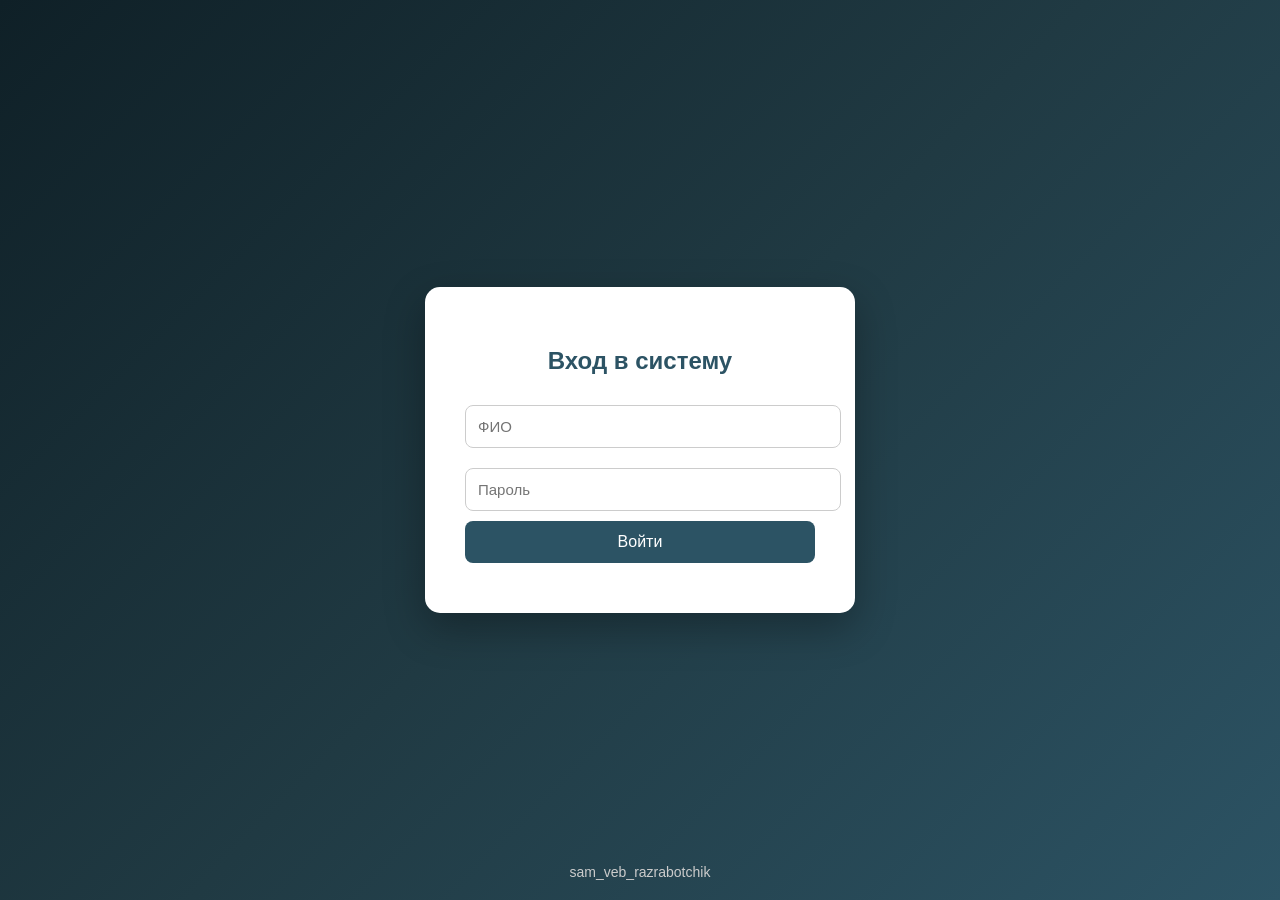
<file: index.html>
<!DOCTYPE html>
<html lang="ru">
<head>
<meta charset="UTF-8">
<meta name="viewport" content="width=device-width, initial-scale=1.0">
<title>Вход в систему</title>
<link rel="stylesheet" href="/stayl/index.css">
</head>
<body oncopy="return false" oncut="return false" oncontextmenu="return false">

<div class="card">
<h2>Вход в систему</h2>
<input id="login" placeholder="ФИО">
<input id="password" type="password" placeholder="Пароль">

<button onclick="login()">Войти</button>
<div id="error" class="error"></div>
</div>

<script src="/js/index.js"></script>

    <div class="footer">
        <span>sam_veb_razrabotchik</span>
    </div>

</body>
</html>
</file>
<file: stayl/index.css>
body{margin:0;font-family:'Segoe UI',sans-serif;background:linear-gradient(135deg,#0f2027,#203a43,#2c5364);
display:flex;justify-content:center;align-items:center;height:100vh;}
.card{background:white;padding:40px;border-radius:15px;width:350px;box-shadow:0 15px 40px rgba(0,0,0,0.3);text-align:center;
animation:fadeInUp 0.8s ease-out;}
h2{margin-bottom:20px;color:#2c5364;animation:fadeIn 1s ease-out 0.3s both;}
input{width:100%;padding:12px;margin:10px 0;border-radius:8px;border:1px solid #ccc;font-size:15px;animation:fadeIn 1s ease-out 0.5s both;}
button{width:100%;padding:12px;background:#2c5364;color:white;border:none;border-radius:8px;font-size:16px;cursor:pointer;transition:0.3s;animation:fadeIn 1s ease-out 0.7s both;}
button:hover{background:#1c3945;transform:scale(1.02);}
.error{color:red;font-size:13px;margin-top:10px;}
.footer{position:fixed;bottom:20px;text-align:center;color:#ccc;font-size:14px;}

@keyframes fadeInUp{from{opacity:0;transform:translateY(30px);}to{opacity:1;transform:translateY(0);}}
@keyframes fadeIn{from{opacity:0;}to{opacity:1;}}
</file>
<file: stayl/director.css>
body{margin:0;font-family:'Segoe UI',sans-serif;background:#f4f7fa;}
.header{background:#2c5364;color:white;padding:15px 30px;display:flex;justify-content:space-between;align-items:center;}
.container{max-width:1200px;margin:40px auto;background:white;padding:30px;border-radius:15px;box-shadow:0 10px 30px rgba(0,0,0,0.1);}
table{width:100%;border-collapse:collapse;margin-top:20px;font-size:14px;}
th,td{border:1px solid #ccc;padding:8px;text-align:center;vertical-align:top;}
th{background:#2c5364;color:white;cursor:pointer;}
th.sort-asc::after{content:" ▲";} 
th.sort-desc::after{content:" ▼";}
.correct{color:green;}
.wrong{color:red;}
.progress-bar{width:100%;height:15px;background:#e8eaf0;border-radius:8px;overflow:hidden;margin-top:3px;}
.progress-fill{height:100%;border-radius:8px;}

/* Модальное окно */
.modal{display:none;position:fixed;z-index:1000;left:0;top:0;width:100%;height:100%;background:rgba(0,0,0,0.5);}
.modal-content{background:white;margin:5% auto;padding:30px;border-radius:15px;width:80%;max-width:800px;position:relative;}
.modal-close{position:absolute;right:20px;top:15px;font-size:28px;cursor:pointer;color:#666;}
.modal-close:hover{color:#000;}
.modal h3{color:#2c5364;margin-top:0;}
.dictation-box{background:#f8f9fa;padding:20px;border-radius:10px;margin:15px 0;}
.dictation-box h4{margin:0 0 10px 0;color:#333;}
.original-text{color:#28a745;font-size:16px;line-height:1.8;}
.written-text{color:#dc3545;font-size:16px;line-height:1.8;}
.error-word{background:#ffcccc;text-decoration:underline red;font-weight:bold;padding:2px 4px;border-radius:3px;}
.correct-word{background:#ccffcc;padding:2px 4px;border-radius:3px;}
.stats-box{display:flex;gap:20px;margin-top:15px;padding:15px;background:#e9ecef;border-radius:8px;}
.stat-item{text-align:center;}
.stat-value{font-size:24px;font-weight:bold;color:#2c5364;}
.stat-label{font-size:12px;color:#666;}
input,button{padding:8px;margin:5px;border-radius:5px;border:1px solid #ccc;}
button{background:#2c5364;color:white;cursor:pointer;transition:all 0.3s ease;}
button:hover{background:#1c3945;transform:translateY(-2px);box-shadow:0 5px 15px rgba(0,0,0,0.2);}

/* Анимации */
@keyframes fadeIn{
from{opacity:0;transform:translateY(20px);}
to{opacity:1;transform:translateY(0);}
}
@keyframes slideIn{
from{opacity:0;transform:translateX(-20px);}
to{opacity:1;transform:translateX(0);}
}
@keyframes pulse{
0%,100%{transform:scale(1);}
50%{transform:scale(1.05);}
}
@keyframes glow{
0%,100%{box-shadow:0 0 5px rgba(44,83,100,0.3);}
50%{box-shadow:0 0 15px rgba(44,83,100,0.6);}
}
@keyframes rowAppear{
from{opacity:0;transform:translateX(-30px);}
to{opacity:1;transform:translateX(0);}
}

.container{animation:fadeIn 0.6s ease-out;}
table{animation:fadeIn 0.8s ease-out;}
tr{animation:rowAppear 0.4s ease-out;animation-fill-mode:both;}
tr:nth-child(1){animation-delay:0.05s;}
tr:nth-child(2){animation-delay:0.1s;}
tr:nth-child(3){animation-delay:0.15s;}
tr:nth-child(4){animation-delay:0.2s;}
tr:nth-child(5){animation-delay:0.25s;}
tr:nth-child(6){animation-delay:0.3s;}
tr:nth-child(7){animation-delay:0.35s;}
tr:nth-child(8){animation-delay:0.4s;}
.modal-content{animation:fadeIn 0.3s ease-out;}
.progress-fill{transition:width 1s ease-out;}

/* Footer */
.footer{text-align:center;padding:20px;color:#666;font-size:14px;margin-top:20px;}
</file>
<file: stayl/employee.css>
body{margin:0;font-family:'Segoe UI',sans-serif;background:#f4f7fa;}
.header{background:#2c5364;color:white;padding:15px 30px;display:flex;justify-content:space-between;align-items:center;}
.container{max-width:900px;margin:40px auto;background:white;padding:30px;border-radius:15px;box-shadow:0 10px 30px rgba(0,0,0,0.1);}
textarea{width:100%;height:200px;padding:15px;border-radius:10px;border:1px solid #ccc;font-size:16px;resize:none;margin-top:15px;}
button{padding:10px 18px;background:#2c5364;color:white;border:none;border-radius:8px;cursor:pointer;margin:5px;transition:0.3s;}
button:hover{background:#1c3945;}
.timer{font-weight:bold;color:#d9534f;}
.audio-controls{display:flex;align-items:center;gap:8px;margin-bottom:15px;}
.audio-slider{flex-grow:1;appearance:none;height:6px;border-radius:3px;background:#ccc;outline:none;transition:background 0.3s;}
.audio-slider::-webkit-slider-thumb{appearance:none;width:16px;height:16px;border-radius:50%;background:#2c5364;cursor:pointer;transition:transform 0.2s, background 0.3s;}
.audio-slider::-webkit-slider-thumb:hover{transform:scale(1.3);}
.audio-slider::-moz-range-thumb{width:16px;height:16px;border-radius:50%;background:#2c5364;cursor:pointer;transition:transform 0.2s, background 0.3s;}
.audio-time{font-size:14px;color:#333;margin-left:10px;min-width:80px;text-align:center;}
.corp-btn{background:#2c5364;color:white;border-radius:50%;width:45px;height:45px;font-size:18px;display:flex;align-items:center;justify-content:center;transition:0.3s;position:relative;}
.corp-btn:hover{background:#1c3945;transform:scale(1.1);}
.corp-btn.playing{animation:pulse 1s infinite;}
@keyframes pulse{0%{transform:scale(1);}50%{transform:scale(1.2);}100%{transform:scale(1);}}
/* Визуализация аудио */
#audioCanvas{width:100%;height:60px;background:#e8eaf0;border-radius:8px;margin-bottom:15px;}

/* Результат диктанта */
.result-box{background:#f8f9fa;padding:15px;border-radius:10px;margin:10px 0;}
.result-stats{display:flex;gap:20px;margin:15px 0;padding:15px;background:#e9ecef;border-radius:8px;}
.result-stat{text-align:center;}
.result-stat-value{font-size:24px;font-weight:bold;}
.result-stat-label{font-size:12px;color:#666;}
.result-original{color:#28a745;}
.result-written{padding:15px;background:white;border-radius:8px;line-height:1.8;}
.result-error{background:#ffcccc;text-decoration:underline red;font-weight:bold;padding:2px 4px;border-radius:3px;}
.result-correct{background:#ccffcc;padding:2px 4px;border-radius:3px;}

/* Анимации */
@keyframes fadeIn{from{opacity:0;transform:translateY(20px);}to{opacity:1;transform:translateY(0);}}
@keyframes slideIn{from{opacity:0;transform:translateX(-30px);}to{opacity:1;transform:translateX(0);}}
@keyframes pulse{0%,100%{transform:scale(1);}50%{transform:scale(1.1);}}
@keyframes bounce{0%,100%{transform:translateY(0);}50%{transform:translateY(-5px);}}
@keyframes shake{0%,100%{transform:translateX(0);}25%{transform:translateX(-5px);}75%{transform:translateX(5px);}}
@keyframes glow{0%,100%{box-shadow:0 0 5px rgba(17,153,142,0.5);}50%{box-shadow:0 0 20px rgba(17,153,142,0.8);}}

.container{animation:fadeIn 0.6s ease-out;}
#playBtn,#pauseBtn,#restartBtn{transition:all 0.3s ease;}
#playBtn:hover,#pauseBtn:hover,#restartBtn:hover{transform:scale(1.1);animation:bounce 0.5s ease;}
.playing{animation:pulse 1s infinite,glow 2s infinite;}
textarea{transition:all 0.3s ease;}
textarea:focus{border-color:#11998e;box-shadow:0 0 15px rgba(17,153,142,0.3);}
button{transition:all 0.3s ease;}
button:hover{transform:translateY(-3px);box-shadow:0 8px 20px rgba(0,0,0,0.25);}
.timer{animation:glow 2s infinite;}
.timer.warning{color:#dc3545;animation:pulse 0.5s infinite;}
 
/* Селектор языка */
.lang-selector{display:flex;gap:10px;margin-bottom:20px;}
.lang-btn{flex:1;padding:12px 20px;border:2px solid #ddd;border-radius:10px;cursor:pointer;transition:all 0.3s ease;text-align:center;font-weight:600;background:#f8f9fa;}
.lang-btn:hover{border-color:#2c5364;transform:translateY(-3px);}
.lang-btn.active{border-color:#2c5364;background:linear-gradient(135deg,#2c5364,#4a7c8c);color:white;}
 
/* Аудио блоки */
.audio-block{display:none;padding:20px;background:#f8f9fa;border-radius:12px;margin-bottom:15px;border:2px solid #e0e0e0;}
.audio-block.active{display:block;}
.audio-label{font-weight:bold;font-size:16px;margin-bottom:12px;color:#2c5364;}
.timer-block{margin-bottom:12px;}
.timer-block .timer{font-size:18px;font-weight:bold;color:#2c5364;}
 
/* Текстовое поле */
.text-input{width:100%;min-height:120px;padding:15px;border:2px solid #ddd;border-radius:10px;font-size:16px;resize:vertical;margin:15px 0;transition:all 0.3s ease;}
.text-input:focus{border-color:#11998e;box-shadow:0 0 10px rgba(17,153,142,0.3);}

/* Кнопка отправки */
.submit-btn{width:100%;padding:15px;background:linear-gradient(to right,#11998e,#38ef7d);color:white;border:none;border-radius:10px;font-size:16px;font-weight:bold;cursor:pointer;transition:all 0.3s ease;margin-top:10px;}
.submit-btn:hover{transform:translateY(-3px);box-shadow:0 8px 20px rgba(0,0,0,0.25);}
 
/* Footer */
.footer{text-align:center;padding:20px;color:#666;font-size:14px;margin-top:20px;}
</file>
